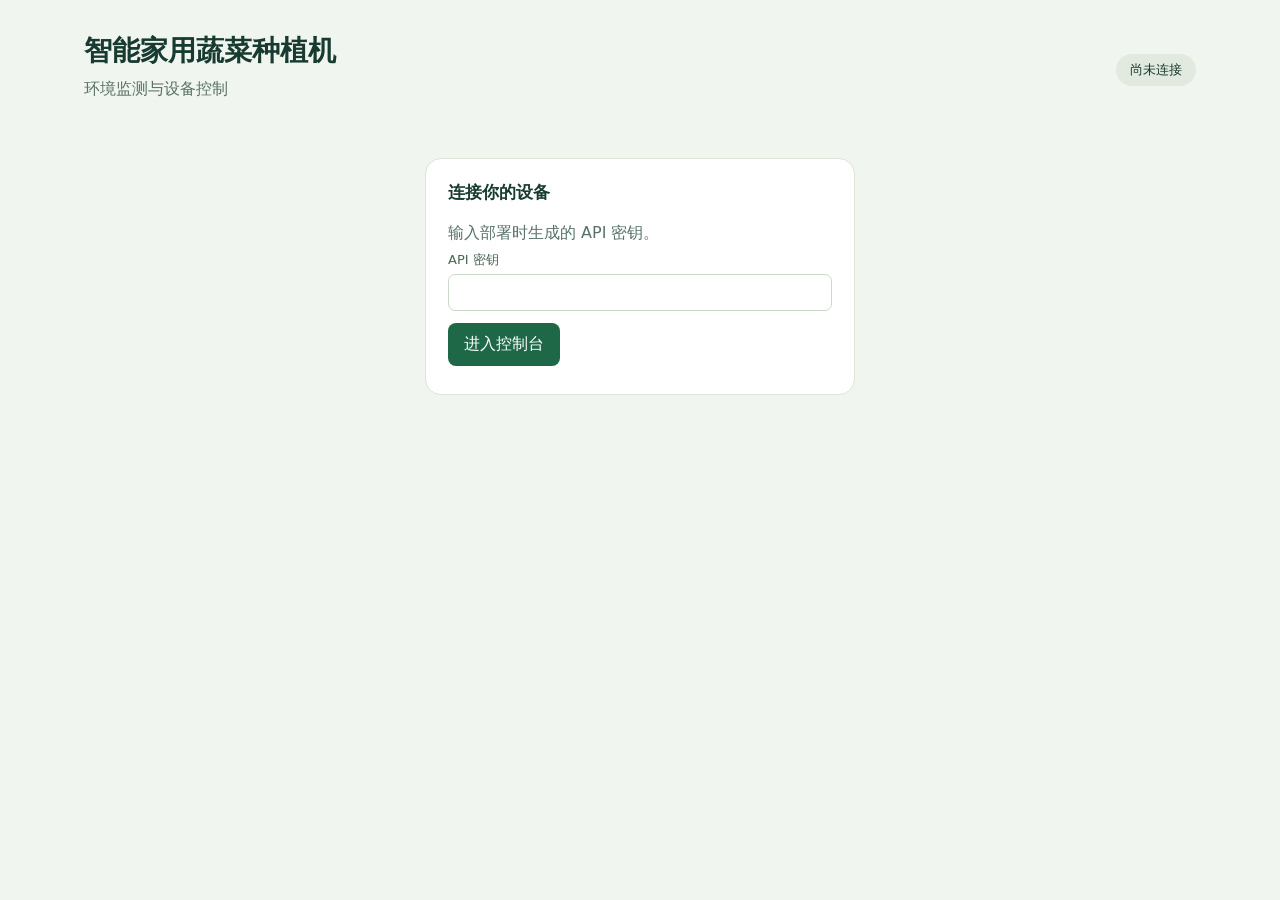
<file: cloud/web/index.html>
<!doctype html>
<html lang="zh-CN">
<meta charset="utf-8"><meta name="viewport" content="width=device-width,initial-scale=1">
<title>种植机控制台</title>
<style>
:root{font-family:system-ui,sans-serif;color:#173b30;background:#f1f5ef}*{box-sizing:border-box}body{margin:0}main{max-width:1160px;margin:auto;padding:32px 24px}header{display:flex;justify-content:space-between;gap:16px;align-items:center;margin-bottom:28px}h1{font-size:28px;margin:0 0 6px}p{color:#587267;margin:6px 0;line-height:1.6}.tag{border-radius:20px;background:#e2e9df;padding:7px 14px;font-size:13px}.online{background:#d0efdd;color:#195535}.cards{display:grid;grid-template-columns:repeat(4,1fr);gap:14px}.card,section{background:white;border:1px solid #dce5d8;border-radius:16px;padding:22px}.value{font-size:34px;font-weight:650;margin-top:10px}.unit{font-size:15px;font-weight:400;color:#6c8275}.columns{display:grid;grid-template-columns:1.35fr 1fr;gap:16px;margin:18px 0}h2{font-size:17px;margin:0 0 16px}label{display:block;font-size:13px;margin-bottom:12px;color:#4a6555}input{width:100%;border:1px solid #ccd9c8;border-radius:7px;padding:10px;margin-top:5px;font:inherit;color:#173b30}button{border:0;border-radius:8px;padding:11px 16px;background:#1e6848;color:white;cursor:pointer;font:inherit}button.secondary{background:#e8eee5;color:#274b37}button:disabled{opacity:.5;cursor:wait}.row{display:flex;gap:12px;align-items:center;flex-wrap:wrap}.grid2{display:grid;grid-template-columns:1fr 1fr;gap:0 14px}.notice{background:#fbf4df;color:#745915;padding:12px 16px;border-radius:10px;margin:14px 0;font-size:13px}.outputs{display:flex;gap:9px;flex-wrap:wrap}.chip{background:#f0f3ed;padding:8px 12px;border-radius:8px;font-size:13px}.on{background:#d6efdf}.small{font-size:12px}canvas{width:100%;height:190px;display:block}table{width:100%;border-collapse:collapse;font-size:12px}td,th{text-align:left;padding:10px 6px;border-bottom:1px solid #edf1ea}#message{min-height:22px;white-space:pre-wrap;color:#9a431c}#auth{max-width:430px;margin:50px auto}#dashboard[hidden],#auth[hidden]{display:none}@media(max-width:800px){.cards{grid-template-columns:1fr 1fr}.columns{grid-template-columns:1fr}main{padding:22px 14px}.card,section{padding:17px}.value{font-size:29px}}
</style>
<main>
<header><div><h1>智能家用蔬菜种植机</h1><p>环境监测与设备控制</p></div><span class="tag" id="connection">尚未连接</span></header>
<div id="auth"><section><h2>连接你的设备</h2><p>输入部署时生成的 API 密钥。</p><label>API 密钥<input id="apiKey" type="password" autocomplete="off"></label><button id="login">进入控制台</button><p id="loginError" class="small"></p></section></div>
<div id="dashboard" hidden>
<div class="cards">
<div class="card">环境温度<div class="value"><span id="temp">—</span><span class="unit"> °C</span></div></div>
<div class="card">相对湿度<div class="value"><span id="rh">—</span><span class="unit"> %</span></div></div>
<div class="card">光照强度<div class="value"><span id="lux">—</span><span class="unit"> lx</span></div></div>
<div class="card">营养液状态<div class="value" id="water">—</div></div>
</div>
<div id="alarms" class="notice">等待设备数据</div>
<div class="columns">
<section><h2>设备运行状态</h2><div class="outputs" id="outputs"></div><p id="detail" class="small"></p><h2 style="margin-top:24px">最近温湿度</h2><canvas id="chart"></canvas><p class="small">绿色：温度 °C　金色：湿度 %　横轴：最近采样时间</p></section>
<section><h2>自动调节参数</h2><p class="small">以下为待提交值；设备重启后恢复固件默认值。</p><div class="grid2">
<label>风扇开启温度 °C<input id="ton" type="number" value="28" step="0.1"></label>
<label>风扇关闭温度 °C<input id="toff" type="number" value="26" step="0.1"></label>
<label>补水开启湿度 %<input id="ron" type="number" value="50" step="0.1"></label>
<label>补水停止湿度 %<input id="roff" type="number" value="70" step="0.1"></label>
<label>目标光照 lx<input id="targetLux" type="number" value="10000"></label>
<label>喷雾切换发芽率 %<input id="germThreshold" type="number" value="80" step="0.1"></label>
</div><button id="config">提交参数</button></section>
</div>
<div class="columns">
<section><h2>手动调试</h2><p class="small">持续时间结束后恢复自动模式。水泵仍遵守缺液、运行时长和冷却限制。</p>
<div class="grid2"><label>灯光亮度 %<input id="led" type="number" value="30" min="0" max="100"></label><label>持续时间 秒<input id="duration" type="number" value="10" min="1" max="30"></label></div>
<div class="row" style="margin-bottom:16px"><label><input id="fan" type="checkbox" style="width:auto"> 风扇</label><label><input id="drip" type="checkbox" style="width:auto"> 滴灌</label><label><input id="mist" type="checkbox" style="width:auto"> 喷雾</label><label><input id="refill" type="checkbox" style="width:auto"> 补液</label></div>
<div class="row"><button id="manual">下发手动控制</button><button class="secondary" id="auto">恢复自动</button><button class="secondary" id="clear">清除补液超时</button></div>
</section>
<section><h2>发芽状态联动</h2><p class="small">当前发芽率：<span id="rate">未知</span>。可由上位机识别程序提交，这里可手动验证联动。</p><div class="grid2"><label>已发芽数<input id="germinated" type="number" value="18" min="0"></label><label>种子总数<input id="total" type="number" value="20" min="1"></label></div><button id="germ">提交识别结果</button><p class="small">结果有效期 30 分钟；过期后回到未确认发芽状态。</p></section>
</div>
<p id="message"></p>
<section><h2>最近指令</h2><p class="small">“STM32 已接受”表示通过控制器校验。实际输出以上方运行状态为准。</p><div style="overflow:auto"><table><thead><tr><th>编号</th><th>操作</th><th>状态</th><th>返回码</th></tr></thead><tbody id="commands"></tbody></table></div></section>
<p class="small" id="updated"></p><button id="logout" class="secondary">退出</button>
</div>
</main>
<script>
const $=id=>document.getElementById(id);
let key=sessionStorage.getItem('planter-key')||'', busy=false, active=false;
async function api(path,body){const r=await fetch(path,{method:body?'POST':'GET',headers:{'Authorization':'Bearer '+key,'Content-Type':'application/json'},body:body?JSON.stringify(body):undefined});const b=await r.json();if(!r.ok)throw new Error(b.error||r.statusText);return b;}
const value=id=>Number($(id).value);
const scaled=id=>Math.round(value(id)*10);
const checked=id=>$(id).checked?1:0;
const display=x=>x===null||x===undefined?'—':x;
async function action(body,path='/api/command'){if(busy)return;busy=true;try{const r=await api(path,body);$('message').textContent='指令 '+r.id+' 已发送，正在等待 STM32 确认。';await refresh();}catch(e){$('message').textContent=e.message;}finally{busy=false;}}
$('config').onclick=()=>action({op:'config',args:[scaled('ton'),scaled('toff'),scaled('ron'),scaled('roff'),value('targetLux'),scaled('germThreshold')]});
$('manual').onclick=()=>action({op:'manual',args:[value('led'),checked('fan'),checked('drip'),checked('mist'),checked('refill'),value('duration')*1000]});
$('auto').onclick=()=>action({op:'auto'});$('clear').onclick=()=>action({op:'clear_fault'});
$('germ').onclick=()=>action({germinated:value('germinated'),total:value('total')},'/api/germination');
function chart(rows){const canvas=$('chart'),ratio=window.devicePixelRatio||1;canvas.width=canvas.clientWidth*ratio;canvas.height=190*ratio;const c=canvas.getContext('2d');c.scale(ratio,ratio);const w=canvas.clientWidth,h=190,left=30,right=8,top=10,bottom=25;c.strokeStyle='#e5ece1';c.fillStyle='#849580';c.font='11px system-ui';for(let y=0;y<=100;y+=25){const p=top+(100-y)/100*(h-top-bottom);c.beginPath();c.moveTo(left,p);c.lineTo(w-right,p);c.stroke();c.fillText(y,0,p+4);}for(const [field,color]of [['temp_c','#2f7d56'],['humidity_pct','#b69642']]){c.strokeStyle=color;c.lineWidth=2;c.beginPath();let drawing=false;rows.forEach((row,i)=>{if(row[field]===null){drawing=false;return;}const x=left+i/Math.max(1,rows.length-1)*(w-left-right),y=top+(100-row[field])/100*(h-top-bottom);if(drawing)c.lineTo(x,y);else c.moveTo(x,y);drawing=true;});c.stroke();}if(rows.length){c.fillStyle='#849580';c.fillText(new Date(rows[0].received_ms).toLocaleTimeString(),left,h-3);c.textAlign='right';c.fillText(new Date(rows[rows.length-1].received_ms).toLocaleTimeString(),w-right,h-3);}}
async function refresh(){try{const s=await api('/api/state');const t=s.telemetry;$('connection').textContent=s.device_online?(t&&t.simulation?'模拟设备在线':'设备在线'):'设备离线';$('connection').className='tag'+(s.device_online?' online':'');if(t){$('temp').textContent=display(t.temp_c);$('rh').textContent=display(t.humidity_pct);$('lux').textContent=display(t.lux);$('water').textContent=(t.alarms&32)?'未知':t.water_low?'缺液':'正常';$('rate').textContent=t.germination_pct===null?'未知':t.germination_pct+'%';const labels={led_pct:'灯光',fan:'风扇',drip:'滴灌',mist:'喷雾',refill:'补液'};$('outputs').replaceChildren(...Object.entries(t.outputs).map(([k,v])=>{const el=document.createElement('span');el.className='chip'+(v?' on':'');el.textContent=labels[k]+' '+(k==='led_pct'?v+'%':v?'开':'关');return el;}));$('detail').textContent='模式：'+(t.mode==='auto'?'自动':'手动')+' · 运行 '+t.uptime_s+' 秒 · 启动编号 '+t.boot;$('updated').textContent='最近收到数据：'+new Date(t.received_ms).toLocaleString();const reasons=[[1,'环境数据过期'],[2,'温湿度读取失败'],[4,'光照读取失败'],[8,'营养液不足'],[16,'补液超时，需检查后清除'],[32,'液位状态无效'],[64,'发芽率未确认']].filter(([b])=>t.alarms&b).map(([,name])=>name);$('alarms').textContent=reasons.length?reasons.join('；'):'设备状态正常';}const states={sent:'等待确认',accepted:'STM32 已接受',rejected:'已拒绝',expired:'确认超时',publish_failed:'发送失败'};const names={1:'参数设置',2:'手动控制',3:'自动模式',4:'发芽率',5:'清除故障'};$('commands').replaceChildren(...s.commands.map(row=>{const tr=document.createElement('tr');for(const v of [row.id,names[row.op],states[row.state],row.ack_code===null?'—':row.ack_code+' / '+row.ack_stage]){const td=document.createElement('td');td.textContent=v;tr.append(td);}return tr;}));chart(await api('/api/history?limit=120'));}catch(e){$('connection').textContent='连接失败';$('connection').className='tag';$('message').textContent=e.message;}}
async function login(){key=$('apiKey').value||key;try{await api('/api/state');sessionStorage.setItem('planter-key',key);$('auth').hidden=true;$('dashboard').hidden=false;active=true;await refresh();}catch(e){$('loginError').textContent=e.message;}}
$('login').onclick=login;$('apiKey').addEventListener('keydown',e=>{if(e.key==='Enter')login();});$('logout').onclick=()=>{sessionStorage.removeItem('planter-key');key='';active=false;$('apiKey').value='';$('auth').hidden=false;$('dashboard').hidden=true;};
setInterval(()=>{if(active)refresh();},2000);if(key)login();
</script>
</html>
</file>
